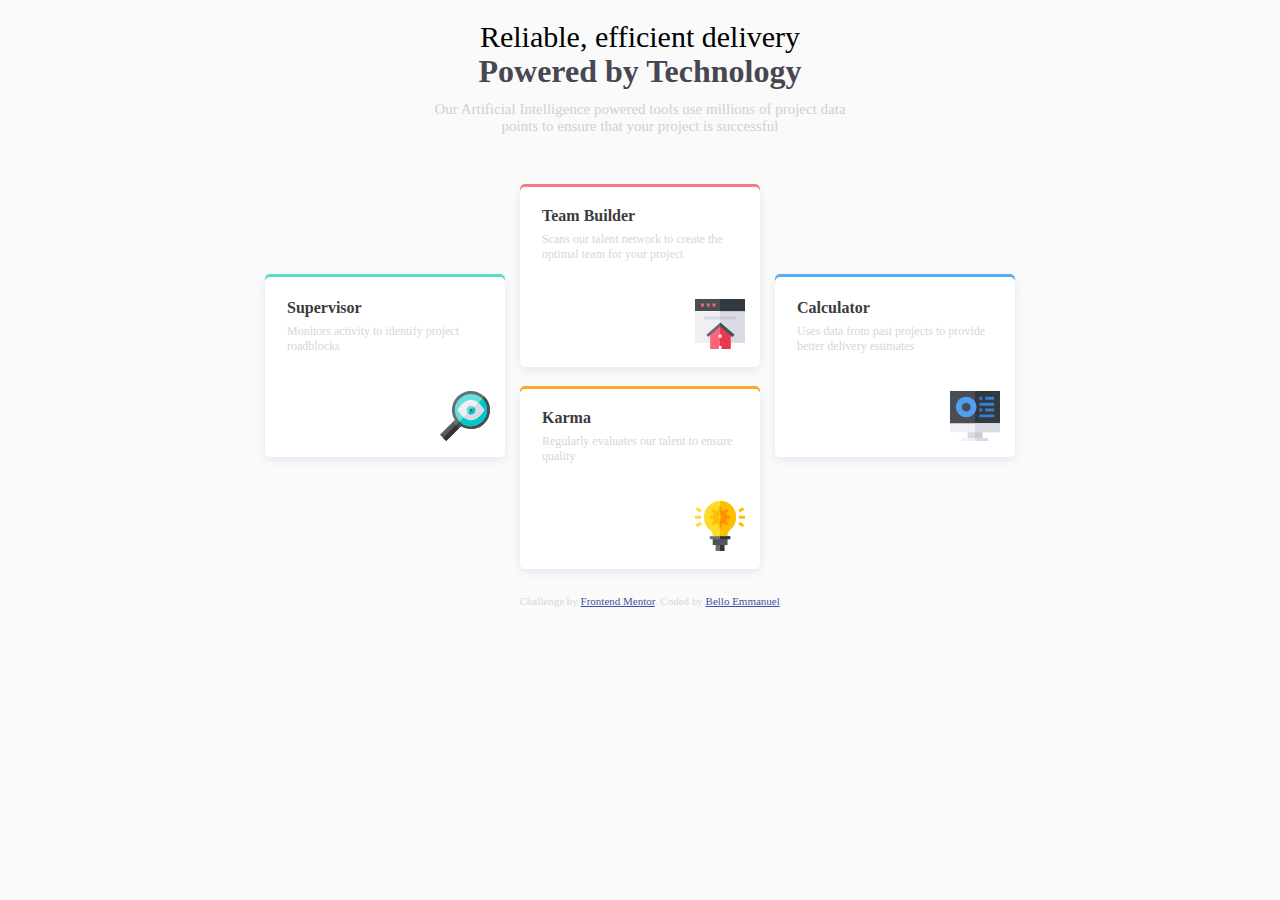
<file: Project4/index.html>
<!DOCTYPE html>
<html lang="en">
<head>
  <meta charset="UTF-8">
  <meta name="viewport" content="width=device-width, initial-scale=1.0"> <!-- displays site properly based on user's device -->

  <link rel="icon" type="image/png" sizes="32x32" href="./images/favicon-32x32.png">
  <link rel="stylesheet" href="style4.css">
  
  <title>Frontend Mentor | Four card feature section</title>
  <style>
    .attribution { font-size: 11px; text-align: center; }
    .attribution a { color: hsl(228, 45%, 44%); }
  </style>

</head>
<body>

  <div class="headings">
  <h1>Reliable, efficient delivery</h1>
  <h2>Powered by Technology</h2>
  <h3>Our Artificial Intelligence powered tools use millions of project data <br>points 
  to ensure that your project is successful</h3>
  </div>

  <div class="container">

  <div class="box">
  <span class="vis">Supervisor</span>
  <p>Monitors activity to identify project roadblocks</p>

  <div class="pic">
    <img src="images/icon-supervisor.svg" alt="super image" class="sup">
  </div>

  </div>

  <div class="card">

  <div class="box box2">
  <span>Team Builder</span>
  <p>Scans our talent network to create the optimal team for your project</p>

  <div class="pic">
    <img src="images/icon-team-builder.svg" alt="team image" class="sup">
  </div>

  </div>


  <div class="box box3">
  <span>Karma</span>
  <p>Regularly evaluates our talent to ensure quality</p>

  <div class="pic">
    <img src="images/icon-karma.svg" alt="kar image" class="sup">
  </div>

  </div>

  </div>
  <div class="box box4">
  <span class="calcul">Calculator</span>
  <p>Uses data from past projects to provide better delivery estimates</p>

  <div class="pic">
    <img src="images/icon-calculator.svg" alt="cal image" class="sup">
  </div>

  </div>

  </div>
  
  <footer>
    <p class="attribution">
      Challenge by <a href="https://www.frontendmentor.io?ref=challenge" target="_blank">Frontend Mentor</a>. 
      Coded by <a href="#">Bello Emmanuel</a>.
    </p>
  </footer>


</body>
</html>
</file>
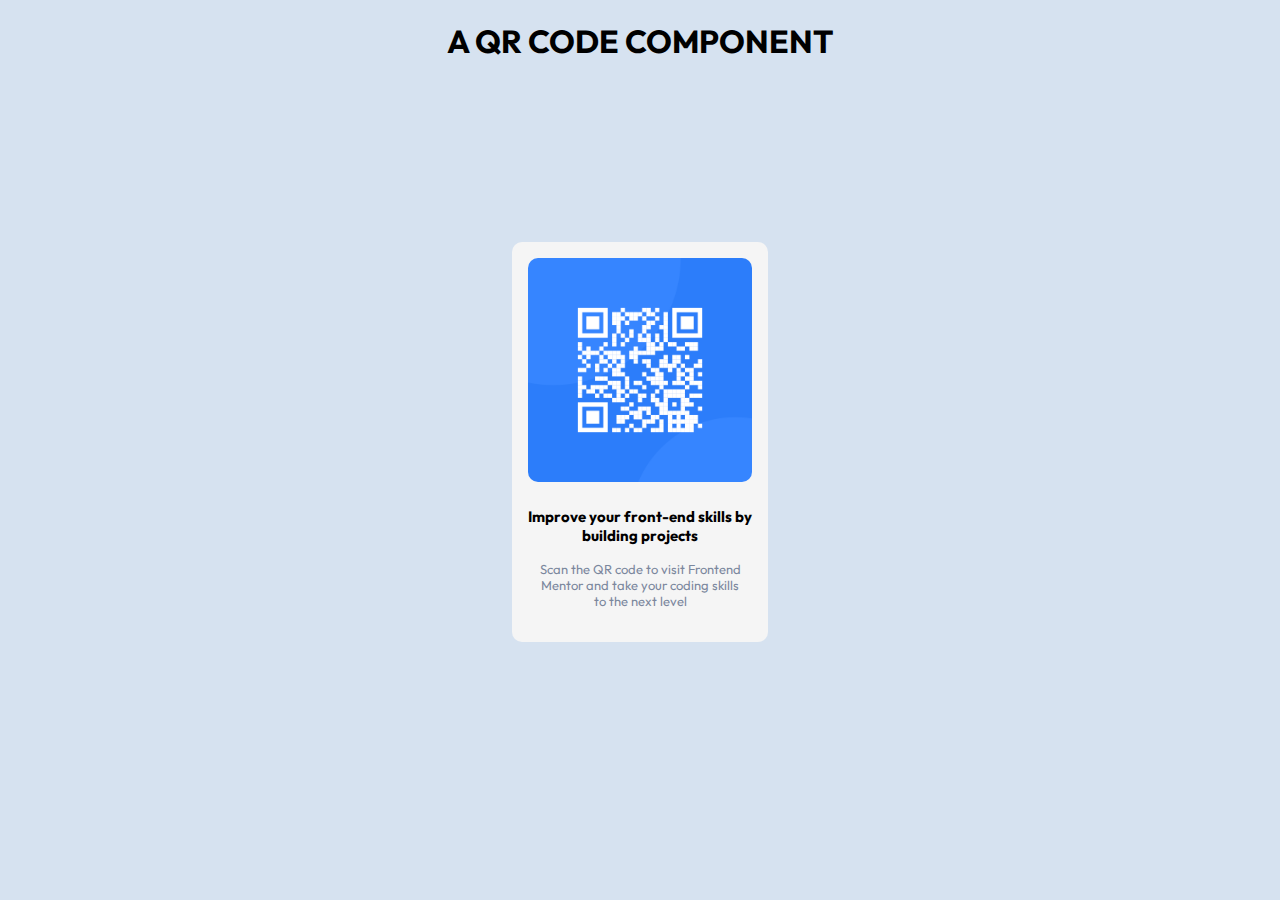
<file: qrcode.html>
<!DOCTYPE html>
<html lang="en">
<head>
    <meta charset="UTF-8">
    <meta http-equiv="X-UA-Compatible" content="IE=edge">
    <meta name="viewport" content="width=device-width, initial-scale=1.0">
    <title>Frontend Mentor</title>
    <link rel="stylesheet" href="style.css">
</head>
<body>

        <h1>A QR CODE COMPONENT</h1>

    <div class="card">       
        <img src="images/image-qr-code.png" alt="qr image"/>
        <p>Improve your front-end skills by building projects</p>
        <span>Scan the QR code to visit Frontend Mentor and take  your coding skills to the next level</span>
    </div>


</body>
</html>
</file>
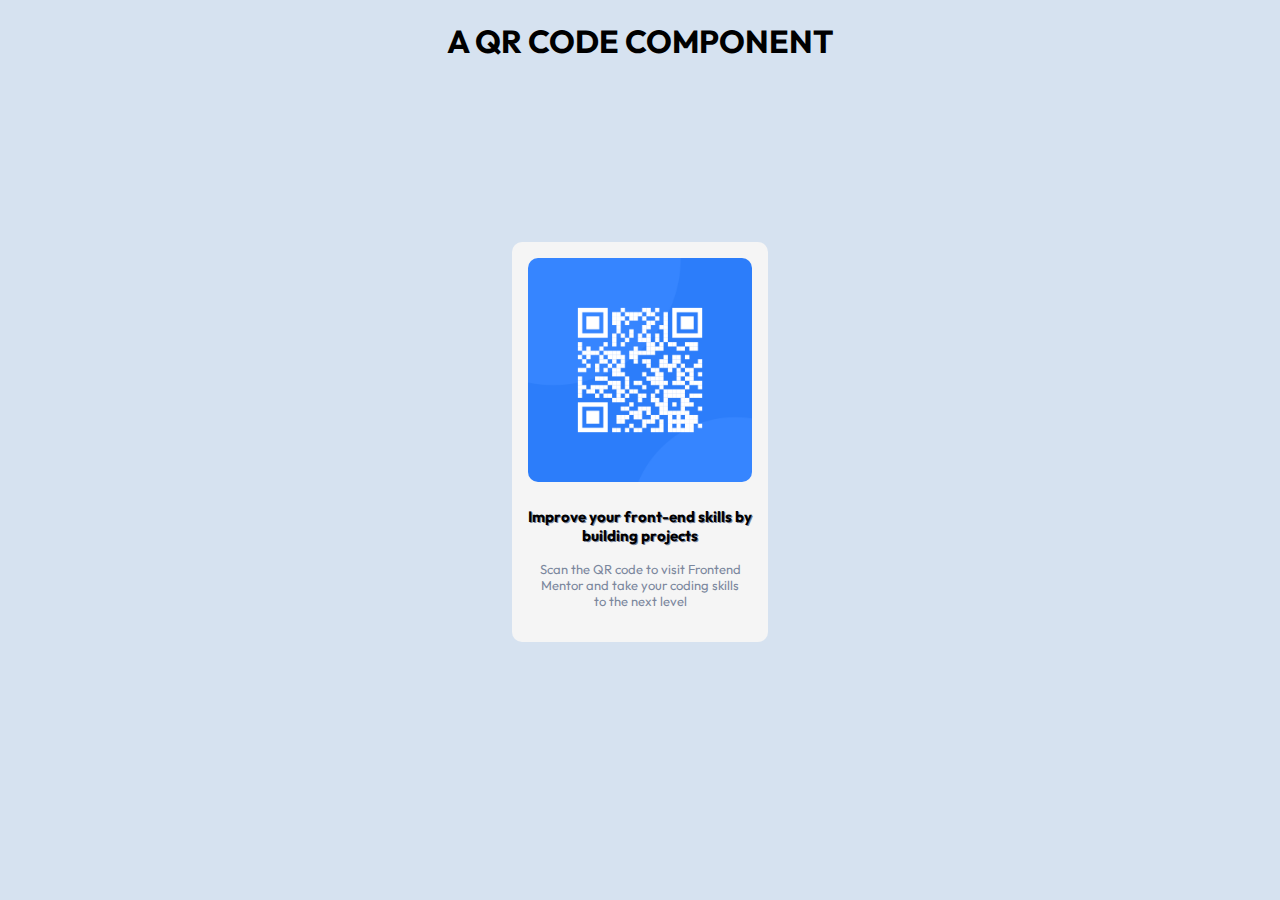
<file: Project1/qrcode.html>
<!DOCTYPE html>
<html lang="en">
<head>
    <meta charset="UTF-8">
    <meta http-equiv="X-UA-Compatible" content="IE=edge">
    <meta name="viewport" content="width=device-width, initial-scale=1.0">
    <title>Frontend Mentor</title>
    <link rel="stylesheet" href="style.css">
</head>
<body>

        <h1>A QR CODE COMPONENT</h1>

    <div class="card">       
        <img src="images/image-qr-code.png" alt="qr code image"/>
        <p>Improve your front-end skills by building projects</p>
        <span>Scan the QR code to visit Frontend Mentor and take  your coding skills to the next level</span>
    </div>


</body>
</html>
</file>
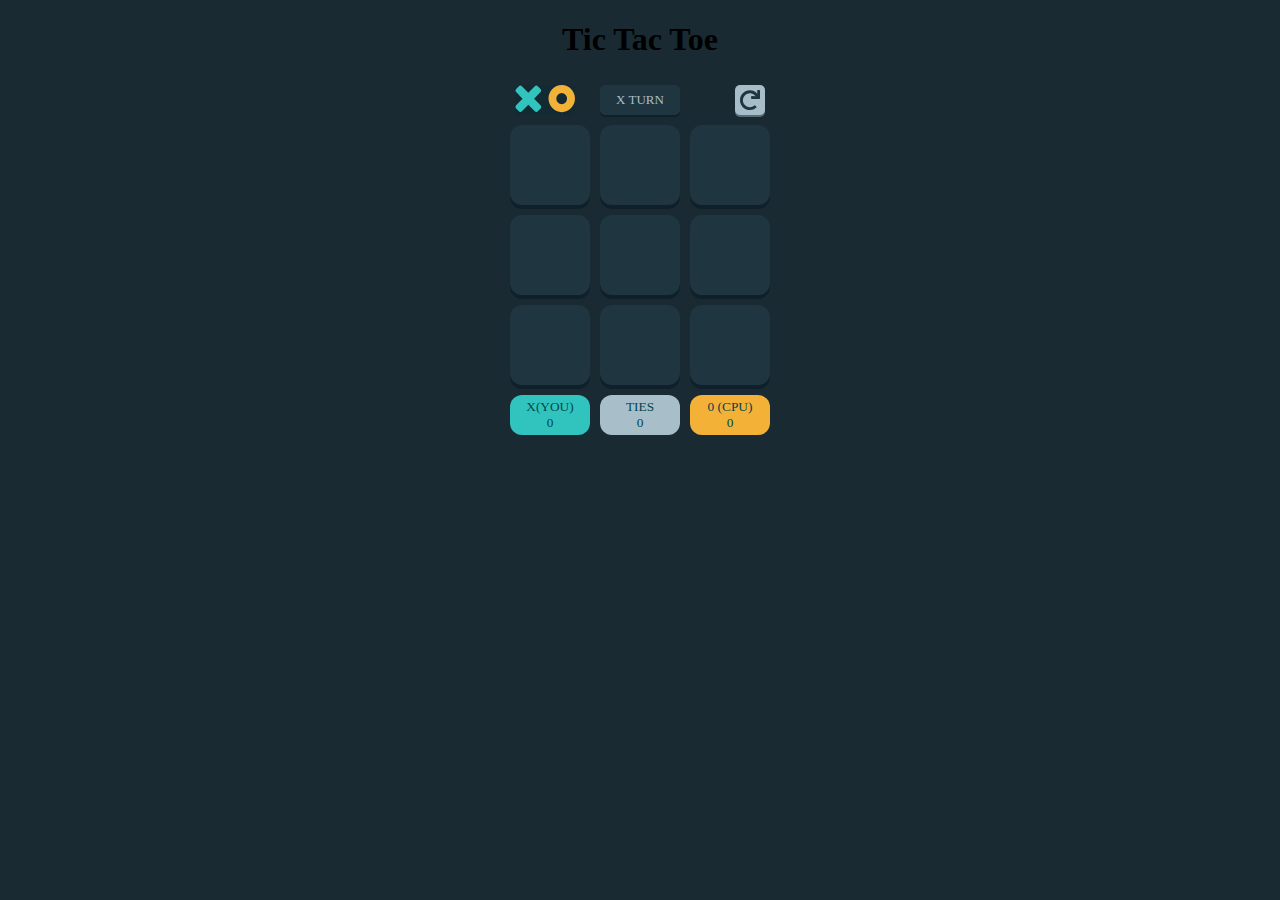
<file: Project2/tictac.html>
<!DOCTYPE html>
<html lang="en">
<head>
    <meta charset="UTF-8">
    <meta http-equiv="X-UA-Compatible" content="IE=edge">
    <meta name="viewport" content="width=device-width, initial-scale=1.0">
    <title>Frontend Mentor</title>
    <link rel="stylesheet" href="style2.css">
</head>
<body>

    <h1>Tic Tac Toe</h1>
    
    <div class="square">
        <div class="head">
            <div class="logo">
                <img src="assets/logo.svg" alt="logo image">
            </div>
            <div class="players">X TURN</div>
            <div class="reset">
                <img src="assets/icons/icon-restart.svg" alt="res image" class="rest">
            </div>
        </div>
        
        <div class="row">
            <div class="box"></div>
            <div class="box"></div>
            <div class="box"></div>
        </div>

        <div class="row">
            <div class="box"></div>
            <div class="box"></div>
            <div class="box"></div>
        </div>

        <div class="row">
            <div class="box"></div>
            <div class="box"></div>
            <div class="box"></div>
        </div>

        <div class="bottom">
            <div class="score">X(YOU) <br>0</div>
            <div class="score2">TIES <br>0</div>
            <div class="score3">0 (CPU) <br>0</div> 
        </div>
    </div>    
 

    
</body>
</html>
</file>
<file: Project4/style4.css>
body {
    background-color: rgb(250, 250, 250);  
}

.headings {
    text-align: center;
    min-width: max-content;
}

h1 {
    font-size: 30px;
    font-weight: 500;
}

h2 {
    font-size: 32px;
    color: rgb(72, 70, 81);
    margin: -21px;
    margin-bottom: -4px;
}

h3 {
    font-size: 15px;
    color: rgb(208, 208, 210);
    font-weight: lighter;
}

span {
    display: flex;
    font-weight: bolder;
    margin: 22px;
    margin-bottom: -5px;
    padding-top: 20px;
    color: rgb(60, 60, 61);
}

p {
    font-size: 12px;
    margin-left: 22px;
    color: rgb(214, 214, 216);
}

.container {
    display: flex;
    align-items: center;
    justify-content: center;
    min-width: max-content;
}

@media screen and (max-width: 768px) {
    .container {
        flex-direction: column;
    }
}

.box {
    background-color: rgb(255, 255, 255);
    width: 15em;
    height: 180px;
    border-radius: 5px;  
    box-shadow: 0px -3px rgb(86, 220, 199), 0px 3px 10px rgb(225 231 241);
}

.box2 {
    box-shadow: 0px -3px rgb(249, 122, 134), 0px 3px 10px rgb(225 231 241);
}

.box3 {
    box-shadow: 0px -3px rgb(247, 173, 38), 0px 3px 10px rgb(225 231 241);
}

.box4 { 
    box-shadow: 0px -3px rgb(88, 172, 244), 0px 3px 10px rgb(225 231 241);
}

.card {
    margin: 15px;
}

.pic {
    display: flex;
    justify-content: end;
    margin-right: 15px;
}

.sup {
    max-width: 50px;
    max-height: 50px;
    margin-top: 25px;
}

.vis {
    padding: 0;

}

.calcul {
    padding: 0;
}

.attribution {
    min-width: max-content;
}
</file>
<file: style.css>
@import url('https://fonts.googleapis.com/css2?family=Outfit:wght@400;700&display=swap');

body {
    background-color: hsl(212, 45%, 89%);
    box-sizing: border-box;
    padding: 0;
    margin: 0;
}

h1 {
    color: black;
    font-family: 'Outfit', sans-serif;
    font-weight: 700;
    text-align: center;
}

.card {
    display: flex;
    position: absolute;
    flex-flow: column;
    align-items: center;
    width: 16em;
    overflow: hidden;
    background: whitesmoke;
    border-radius: 10px;
    height: 25em;
    top: calc(50% - 13em);
    left: calc(50% - 8em);
    text-align: center;
   

}

img {
    width: 14em;
    height: 14em;
    border-radius: 10px;
    margin: 1em;
}

.card p {
    font-weight: bolder;
    font-size: 15px;
    font-family: 'Outfit', sans-serif;
    font-weight: 700;
    margin-bottom: 0.6em;
    margin-top: 0.6em;
}

.card span {
    font-weight: lighter;
    margin: 2em;
    font-size: small;
    color: hsl(220, 15%, 55%);
    margin-top: 0.5em;
    font-family: 'Outfit', sans-serif;
    font-weight: 400;
}
</file>
<file: Project1/style.css>
@import url('https://fonts.googleapis.com/css2?family=Outfit:wght@400;700&display=swap');

body {
    background-color: hsl(212, 45%, 89%);
    box-sizing: border-box;
    padding: 0;
    margin: 0;
}

h1 {
    color: black;
    font-family: 'Outfit', sans-serif;
    font-weight: 700;
    text-align: center;
}

.card {
    display: flex;
    position: absolute;
    flex-flow: column;
    align-items: center;
    width: 16em;
    overflow: hidden;
    background: whitesmoke;
    border-radius: 10px;
    height: 25em;
    top: calc(50% - 13em);
    left: calc(50% - 8em);
    text-align: center;
   

}

img {
    width: 14em;
    height: 14em;
    border-radius: 10px;
    margin: 1em;
}

.card p {
    font-weight: bolder;
    font-size: 15px;
    text-shadow: 1px 1px hsl(220, 15%, 55%);
    font-family: 'Outfit', sans-serif;
    font-weight: 700;
    margin-bottom: 0.6em;
    margin-top: 0.6em;
}

.card span {
    font-weight: lighter;
    margin: 2em;
    font-size: small;
    color: hsl(220, 15%, 55%);
    margin-top: 0.5em;
    font-family: 'Outfit', sans-serif;
    font-weight: 400;
}
</file>
<file: Project2/style2.css>
body {
    background-color: rgb(25, 42, 50);    
}

h1 {
    text-align: center;
    font-weight: 700;
}

.square {    
display: flex;
flex-direction: column;
background-color: rgb(25, 42, 50);
width: 30%;
height: max-content;
margin: auto;
align-items: center;
}

.head {
    display: flex;
    width: 260px;
    justify-content: space-between;    
}

.logo {
    background-color: rgb(20, 42, 50);
    background-repeat: no-repeat;
    height: 30px;
    width: 60px;
    margin: 5px;
    border-radius: 5px;
    background-position: center;
}

.logo > img {
    width: 100%;
    height: 100%;
}

.players {
    display: flex;
    background-color: rgb(31, 53, 64);
    box-shadow: 0px 2px rgb(15, 32, 42);
    height: 30px;
    width: 80px;
    margin-right: 30px;
    margin-top: 5px;
    border-radius: 5px;
    align-items: center;
    justify-content: center;
    font-size: small;
    color: rgb(170, 190, 203);

}

.reset {
    display: flex;
    background-repeat: no-repeat;
    background-color: rgb(167, 190, 201);
    height: 30px;
    width: 30px;
    margin: 5px;
    box-shadow: 0px 2px rgb(88, 108, 120);
    border-radius: 5px;
    align-items: center;
    justify-content: center;
}

.rest {
    width: 20px;
    height: 20px;
}

.row {
    display: flex;
}

.box {
    background-color: rgb(31, 53, 64);
    box-shadow: 0px 4px rgb(15, 32, 42);
    height: 80px;
    width: 80px;
    margin: 5px;
    border-radius: 12px;
}

.bottom {
    display: flex;
    color: rgb(0, 71, 76);
    
}

.score {
    display: flex;
    background-color: rgb(49, 196, 190);
    height: 40px;
    width: 80px;
    margin: 5px;
    border-radius: 12px;
    text-align: center;
    align-items: center;
    justify-content: center;
    font-size: smaller;
}

.score2 {
    display: flex;
    background-color: rgb(168, 190, 201);
    height: 40px;
    width: 80px;
    margin: 5px;
    border-radius: 12px;
    text-align: center;
    align-items: center;
    justify-content: center;
    font-size: smaller;
}

.score3 {
    display: flex;
    background-color: rgb(243, 177, 55);
    height: 40px;
    width: 80px;
    margin: 5px;
    border-radius: 12px;
    text-align: center;
    align-items: center;
    justify-content: center;
    font-size: smaller;
}

br {
    background-color: azure;
    color: aliceblue;
}
</file>
